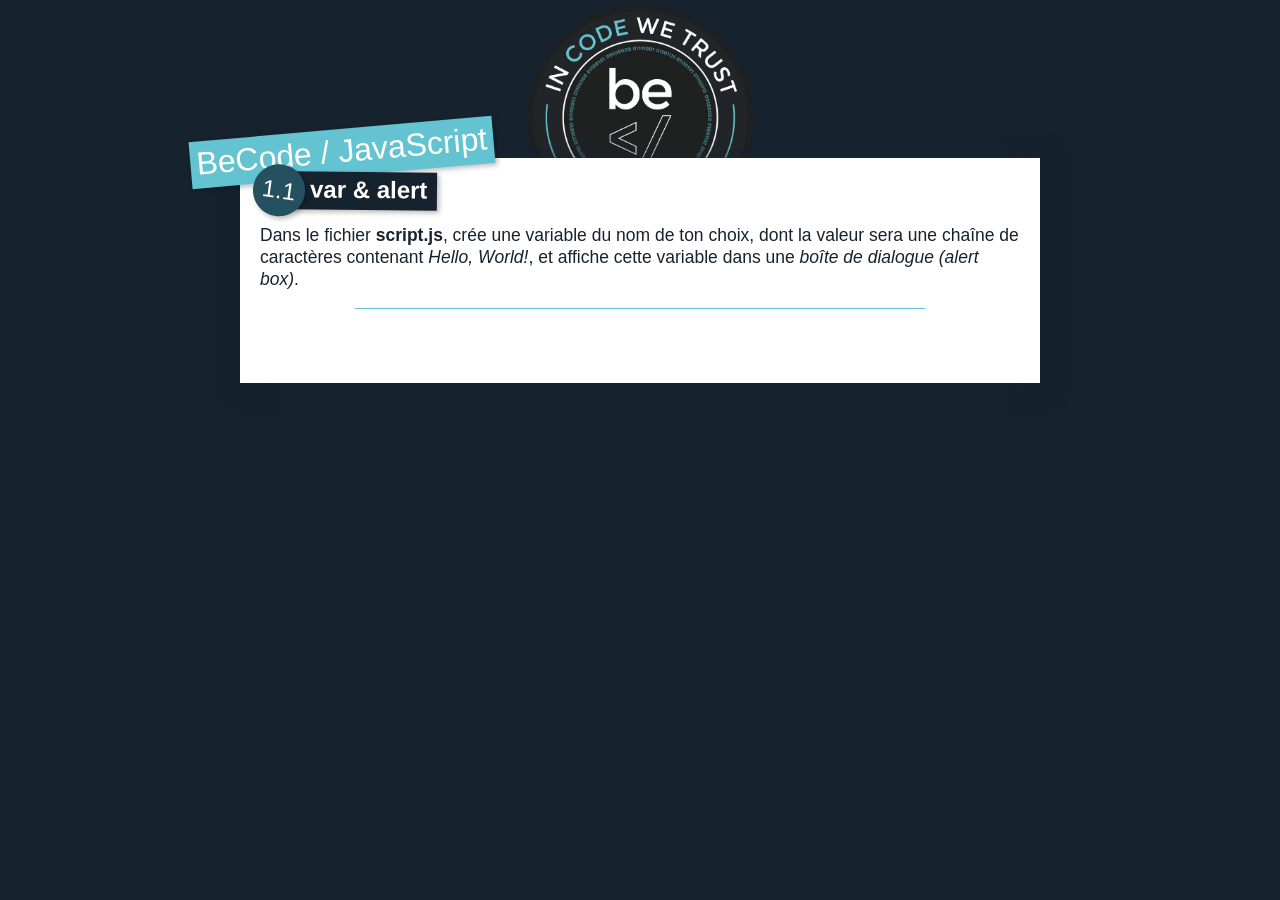
<file: 1.exercises/01-base/01-var-alert/index.html>
<!--
 * becode/javascript
 *
 * /01-base/01-var-alert/index.html - 1.1: var & alert
 *
 * coded by leny@BeCode
 * started at 26/10/2018
-->
<!DOCTYPE html>
<html lang="fr">
    <head>
        <meta charset="UTF-8" />
        <title>BeCode/JavaScript - 1.1: var & alert</title>

        <link href="https://fonts.googleapis.com/css?family=Montserrat" rel="stylesheet" />
        <link rel="stylesheet" href="../../_shared/css/normalize.css" />
        <link rel="stylesheet" href="../../_shared/css/styles.css" />
    </head>
    <body>
        <div class="container">
            <header>
                <h1>BeCode / JavaScript</h1>
                <h2>
                    <span>1.1</span>
                    <strong>var & alert</strong>
                </h2>
            </header>
            <div class="content">
                <section class="explain">
                    <p>Dans le fichier <strong>script.js</strong>, crée une variable du nom de ton choix, dont la valeur sera une chaîne de caractères contenant <em>Hello, World!</em>, et affiche cette variable dans une <em>boîte de dialogue (alert box)</em>.</p>
                </section>
            </div>
        </div>

        <script src="./script.js"></script>
    </body>
</html>
</file>
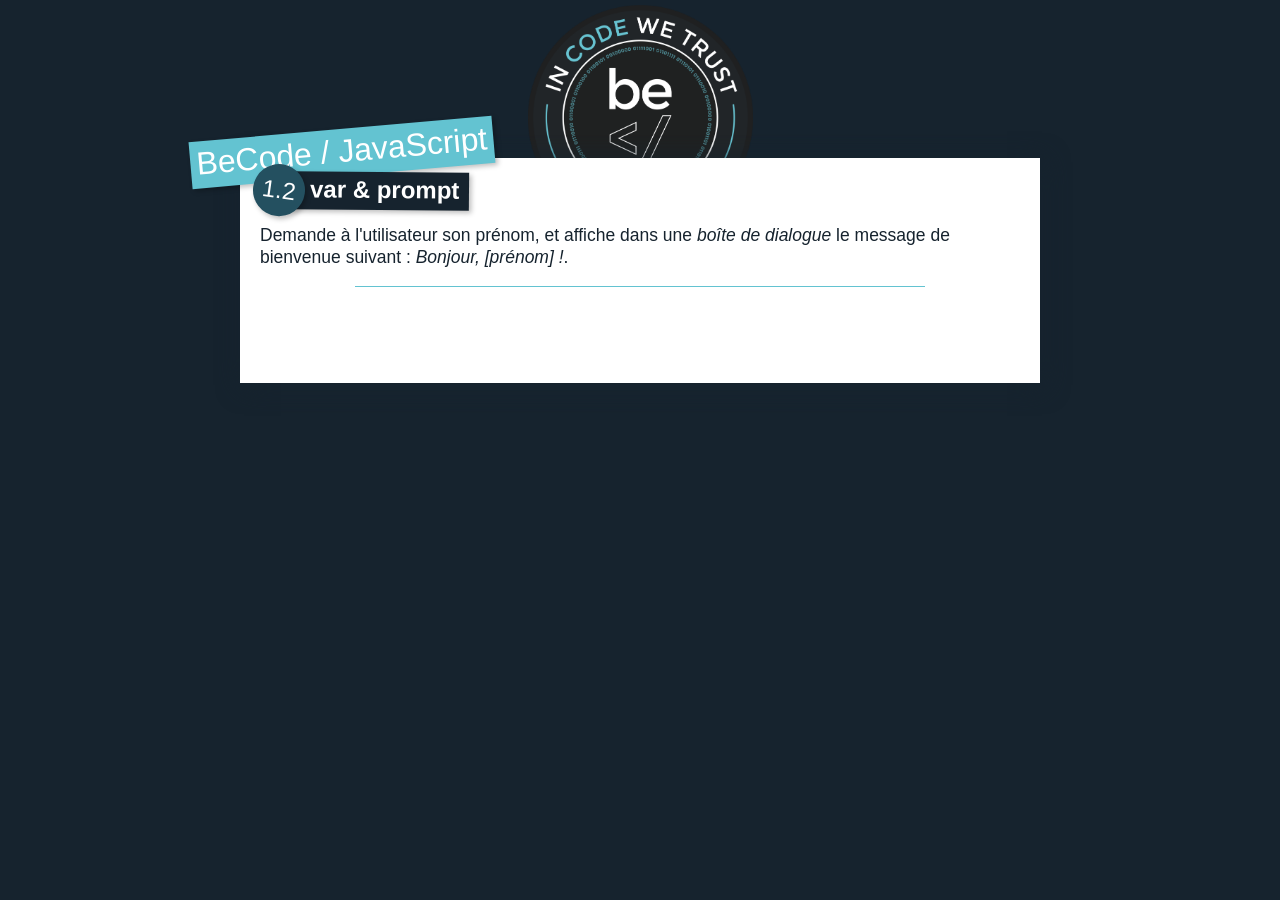
<file: 1.exercises/01-base/02-var-prompt/index.html>
<!--
 * becode/javascript
 *
 * /01-base/02-var-prompt/index.html - 1.2: var & prompt
 *
 * coded by leny@BeCode
 * started at 26/10/2018
-->
<!DOCTYPE html>
<html lang="fr">
    <head>
        <meta charset="UTF-8" />
        <title>BeCode/JavaScript - 1.2: var & prompt</title>

        <link href="https://fonts.googleapis.com/css?family=Montserrat" rel="stylesheet" />
        <link rel="stylesheet" href="../../_shared/css/normalize.css" />
        <link rel="stylesheet" href="../../_shared/css/styles.css" />
    </head>
    <body>
        <div class="container">
            <header>
                <h1>BeCode / JavaScript</h1>
                <h2>
                    <span>1.2</span>
                    <strong>var & prompt</strong>
                </h2>
            </header>
            <div class="content">
                <section class="explain">
                    <p>Demande à l'utilisateur son prénom, et affiche dans une <em>boîte de dialogue</em> le message de bienvenue suivant : <em>Bonjour, [prénom] !</em>.</p>
                </section>
            </div>
        </div>

        <script src="./script.js"></script>
    </body>
</html>
</file>
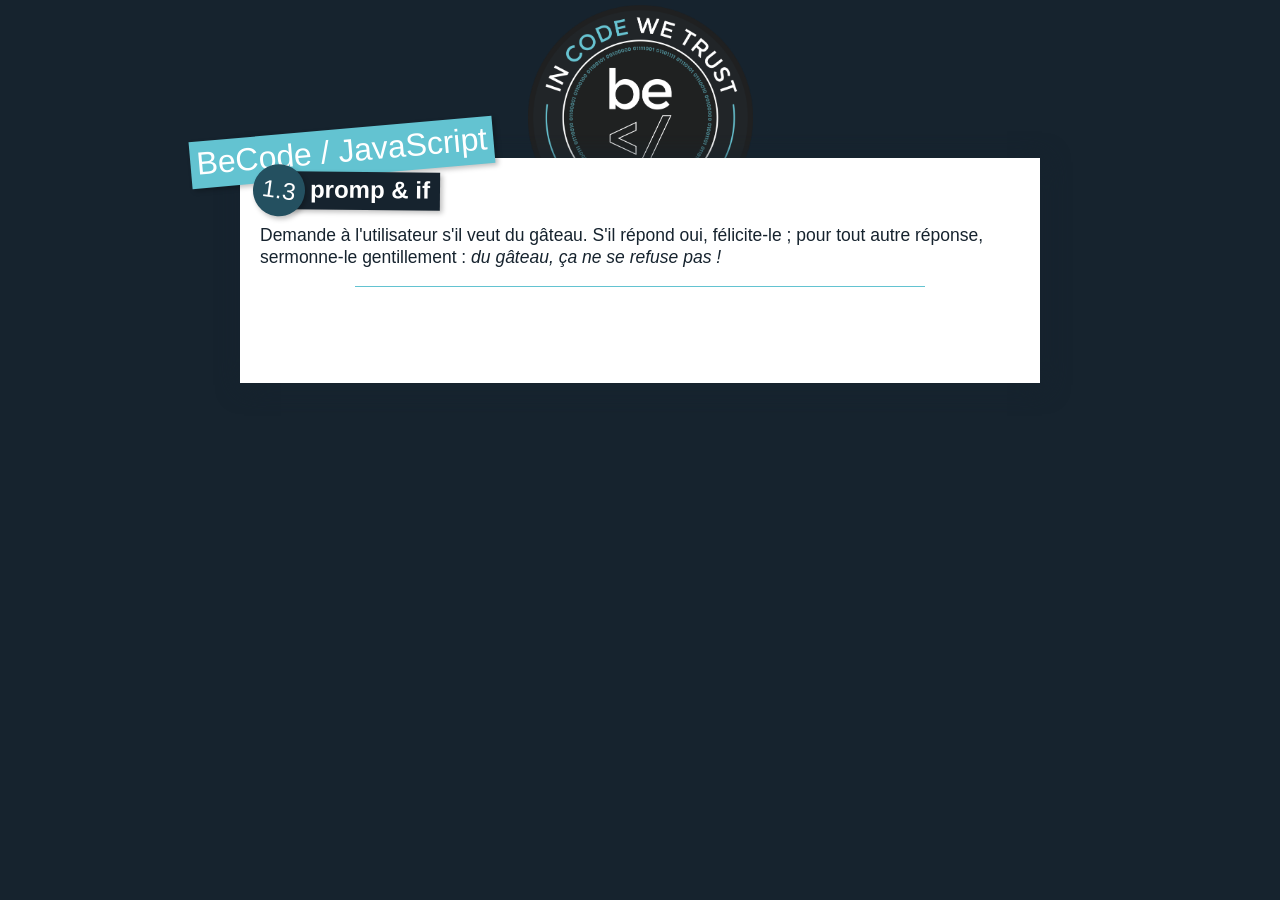
<file: 1.exercises/01-base/03-prompt-if/index.html>
<!--
 * becode/javascript
 *
 * /01-base/03-prompt-if/index.html - 1.3: promp & if
 *
 * coded by leny@BeCode
 * started at 26/10/2018
-->
<!DOCTYPE html>
<html lang="fr">
    <head>
        <meta charset="UTF-8" />
        <title>BeCode/JavaScript - 1.3: promp & if</title>

        <link href="https://fonts.googleapis.com/css?family=Montserrat" rel="stylesheet" />
        <link rel="stylesheet" href="../../_shared/css/normalize.css" />
        <link rel="stylesheet" href="../../_shared/css/styles.css" />
    </head>
    <body>
        <div class="container">
            <header>
                <h1>BeCode / JavaScript</h1>
                <h2>
                    <span>1.3</span>
                    <strong>promp & if</strong>
                </h2>
            </header>
            <div class="content">
                <section class="explain">
                    <p>Demande à l'utilisateur s'il veut du gâteau. S'il répond oui, félicite-le ; pour tout autre réponse, sermonne-le gentillement : <em>du gâteau, ça ne se refuse pas !</em></p>
                </section>
            </div>
        </div>

        <script src="./script.js"></script>
    </body>
</html>
</file>
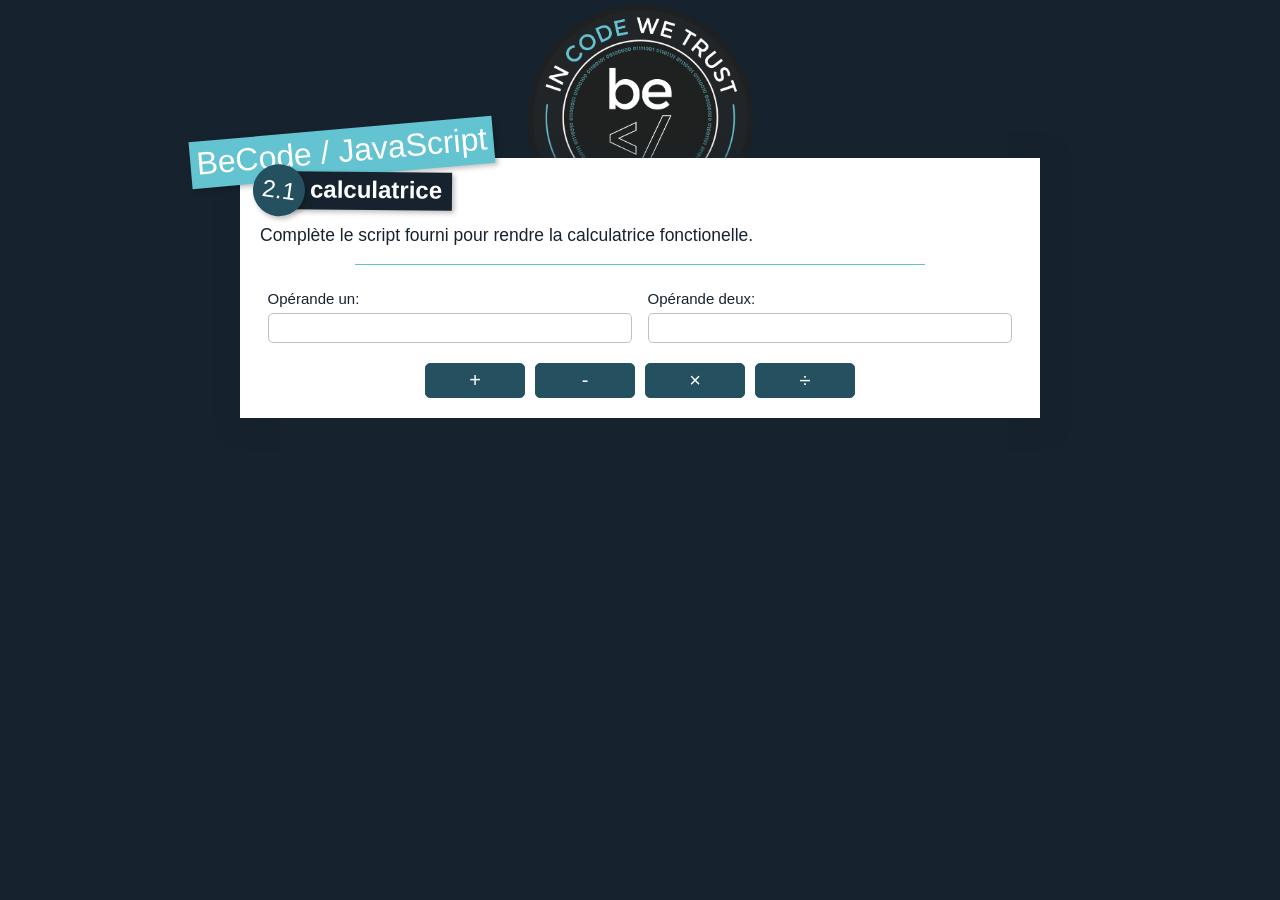
<file: 1.exercises/02-maths/01-calculator-one/index.html>
<!--
 * becode/javascript
 *
 * /02-maths/01-calculator-one/index.html - 2.1: calculatrice
 *
 * coded by leny@BeCode
 * started at 26/10/2018
-->
<!DOCTYPE html>
<html lang="fr">
    <head>
        <meta charset="UTF-8" />
        <title>BeCode/JavaScript - 2.1: calculatrice</title>

        <link href="https://fonts.googleapis.com/css?family=Montserrat" rel="stylesheet" />
        <link rel="stylesheet" href="../../_shared/css/normalize.css" />
        <link rel="stylesheet" href="../../_shared/css/styles.css" />
    </head>
    <body>
        <div class="container">
            <header>
                <h1>BeCode / JavaScript</h1>
                <h2>
                    <span>2.1</span>
                    <strong>calculatrice</strong>
                </h2>
            </header>
            <div class="content">
                <section class="explain">
                    <p>Complète le script fourni pour rendre la calculatrice fonctionelle.</p>
                </section>
                <section class="material">
                    <form action="#" method="post">
                        <div class="field">
                            <label for="op-one">Opérande un:</label>
                            <input type="text" name="op-one" id="op-one" />
                        </div>
                        <div class="field">
                            <label for="op-two">Opérande deux:</label>
                            <input type="text" name="op-two" id="op-two" />
                        </div>
                        <div class="actions">
                            <button type="button" id="addition">+</button>
                            <button type="button" id="substraction">-</button>
                            <button type="button" id="multiplication">×</button>
                            <button type="button" id="division">÷</button>
                        </div>
                    </form>
                </section>
            </div>
        </div>

        <script src="./script.js"></script>
    </body>
</html>
</file>
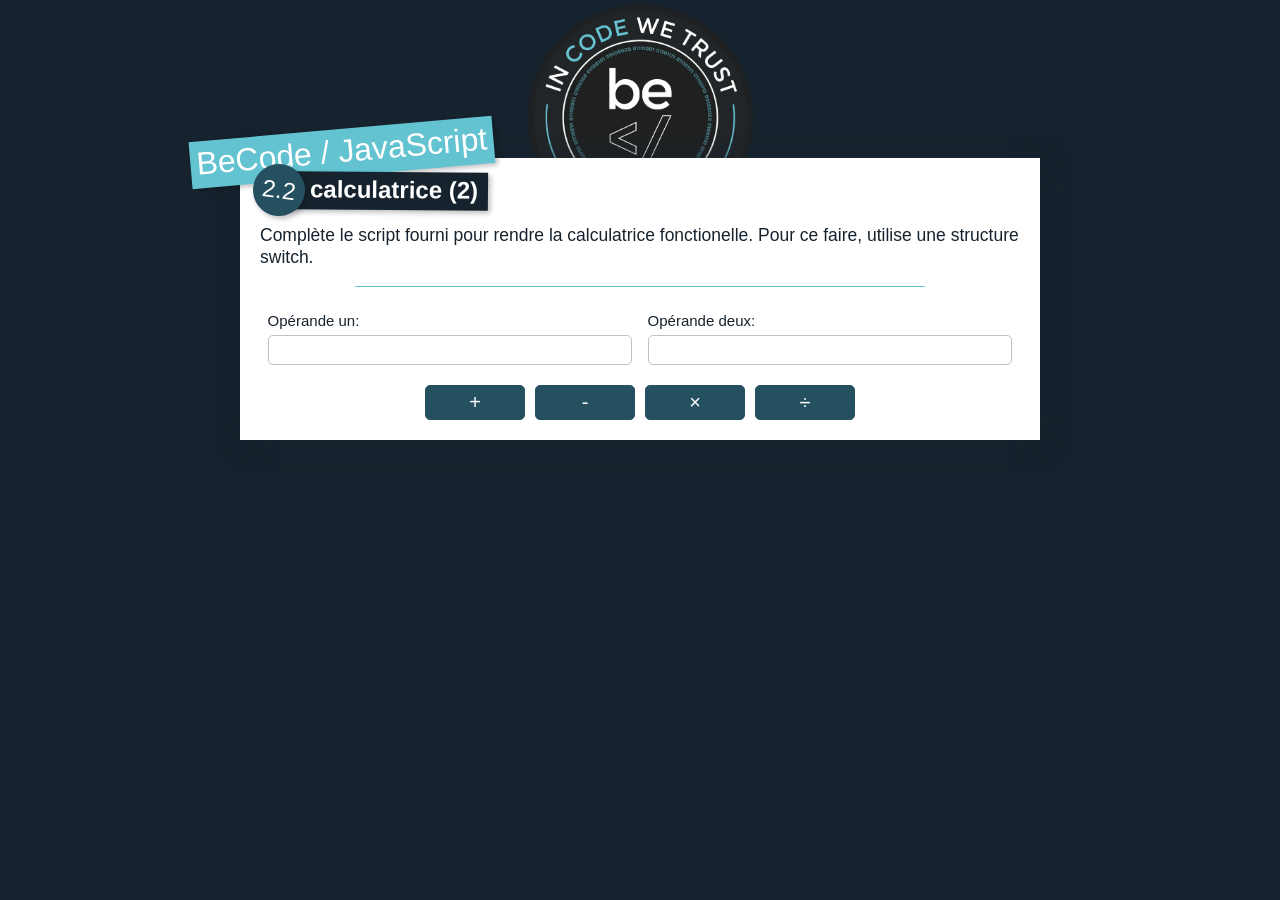
<file: 1.exercises/02-maths/02-calculator-two/index.html>
<!--
 * becode/javascript
 *
 * /02-maths/02-calculator-two/index.html - 2.2: calculatrice (2)
 *
 * coded by leny@BeCode
 * started at 26/10/2018
-->
<!DOCTYPE html>
<html lang="fr">
    <head>
        <meta charset="UTF-8" />
        <title>BeCode/JavaScript - 2.2: calculatrice (2)</title>

        <link href="https://fonts.googleapis.com/css?family=Montserrat" rel="stylesheet" />
        <link rel="stylesheet" href="../../_shared/css/normalize.css" />
        <link rel="stylesheet" href="../../_shared/css/styles.css" />
    </head>
    <body>
        <div class="container">
            <header>
                <h1>BeCode / JavaScript</h1>
                <h2>
                    <span>2.2</span>
                    <strong>calculatrice (2)</strong>
                </h2>
            </header>
            <div class="content">
                <section class="explain">
                    <p>Complète le script fourni pour rendre la calculatrice fonctionelle. Pour ce faire, utilise une structure switch.</p>
                </section>
                <section class="material">
                    <form action="#" method="post">
                        <div class="field">
                            <label for="op-one">Opérande un:</label>
                            <input type="text" name="op-one" id="op-one" />
                        </div>
                        <div class="field">
                            <label for="op-two">Opérande deux:</label>
                            <input type="text" name="op-two" id="op-two" />
                        </div>
                        <div class="actions">
                            <button type="button" class="operator" id="addition">+</button>
                            <button type="button" class="operator" id="substraction">-</button>
                            <button type="button" class="operator" id="multiplication">×</button>
                            <button type="button" class="operator" id="division">÷</button>
                        </div>
                    </form>
                </section>
            </div>
        </div>

        <script src="./script.js"></script>
    </body>
</html>
</file>
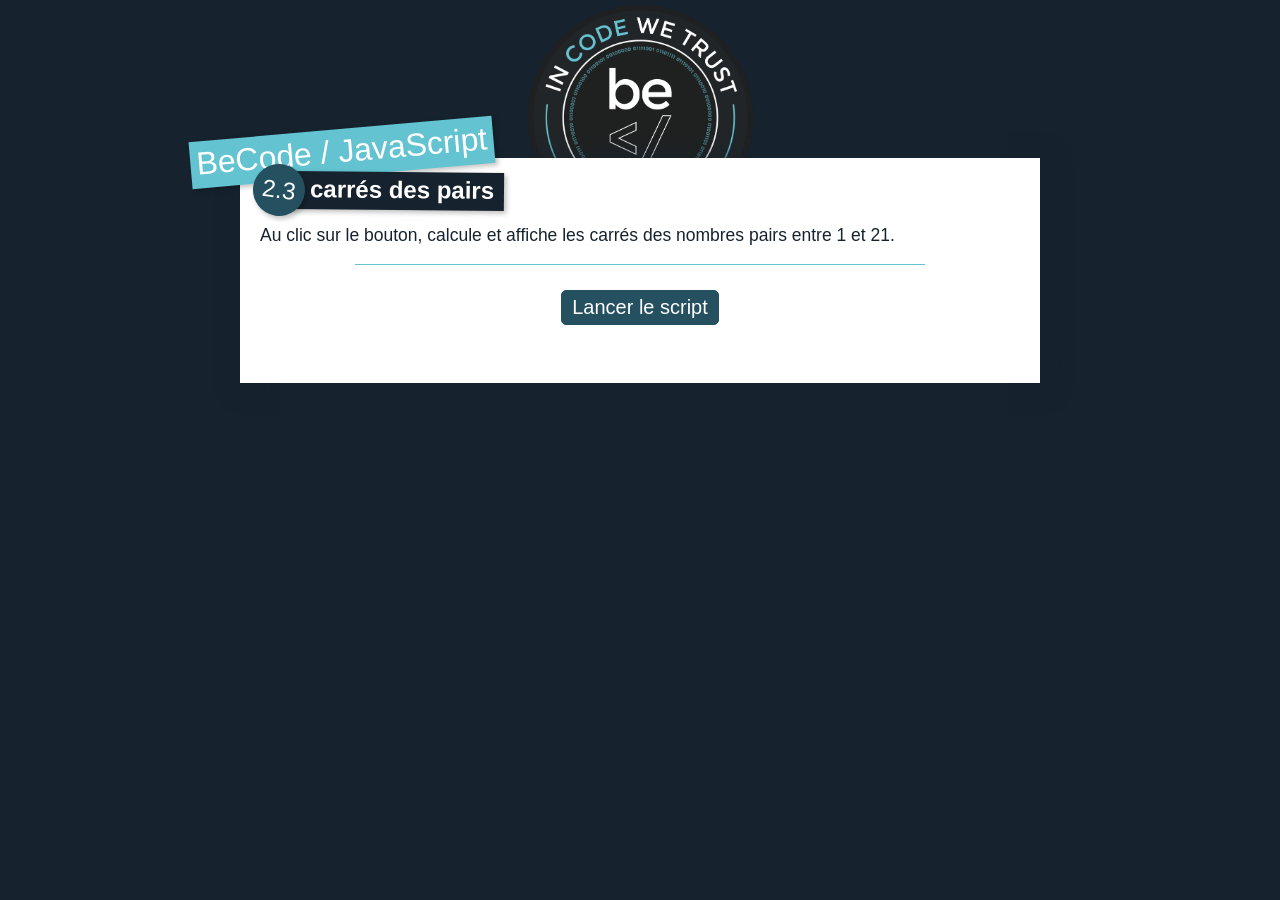
<file: 1.exercises/02-maths/03-even-square/index.html>
<!--
 * becode/javascript
 *
 * /02-maths/03-even-square/index.html - 2.3: carrés des pairs
 *
 * coded by leny@BeCode
 * started at 26/10/2018
-->
<!DOCTYPE html>
<html lang="fr">
    <head>
        <meta charset="UTF-8" />
        <title>BeCode/JavaScript - 2.3: carrés des pairs</title>

        <link href="https://fonts.googleapis.com/css?family=Montserrat" rel="stylesheet" />
        <link rel="stylesheet" href="../../_shared/css/normalize.css" />
        <link rel="stylesheet" href="../../_shared/css/styles.css" />
    </head>
    <body>
        <div class="container">
            <header>
                <h1>BeCode / JavaScript</h1>
                <h2>
                    <span>2.3</span>
                    <strong>carrés des pairs</strong>
                </h2>
            </header>
            <div class="content">
                <section class="explain">
                    <p>Au clic sur le bouton, calcule et affiche les carrés des nombres pairs entre 1 et 21.</p>
                </section>
                <section class="material">
                    <div class="actions">
                        <button type="button" id="run">Lancer le script</button>
                    </div>
                </section>
            </div>
        </div>

        <script src="./script.js"></script>
    </body>
</html>
</file>
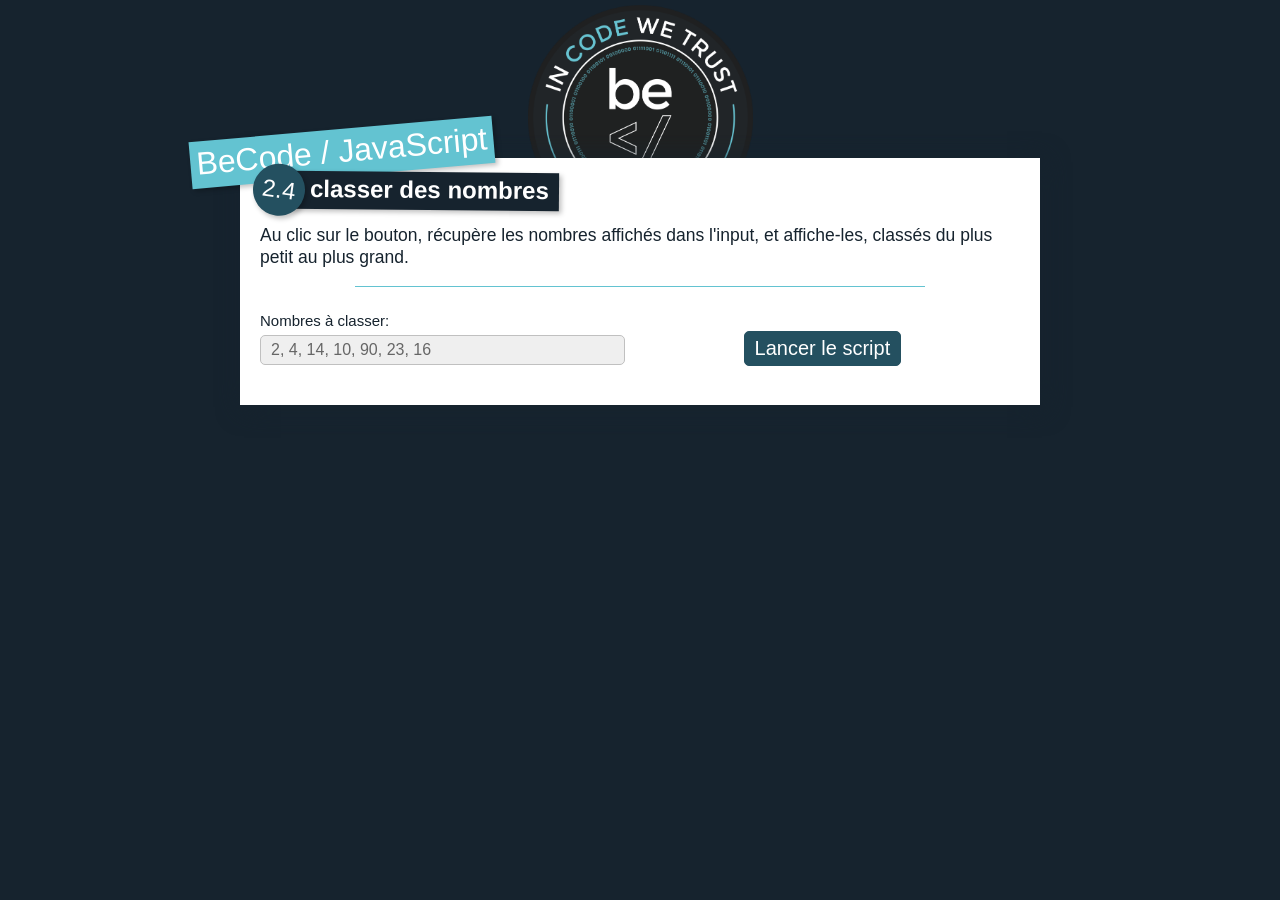
<file: 1.exercises/02-maths/04-sort-numbers/index.html>
<!--
 * becode/javascript
 *
 * /02-maths/04-sort-numbers/index.html - 2.4: classer des nombres
 *
 * coded by leny@BeCode
 * started at 26/10/2018
-->
<!DOCTYPE html>
<html lang="fr">
    <head>
        <meta charset="UTF-8" />
        <title>BeCode/JavaScript - 2.4: classer des nombres</title>

        <link href="https://fonts.googleapis.com/css?family=Montserrat" rel="stylesheet" />
        <link rel="stylesheet" href="../../_shared/css/normalize.css" />
        <link rel="stylesheet" href="../../_shared/css/styles.css" />
    </head>
    <body>
        <div class="container">
            <header>
                <h1>BeCode / JavaScript</h1>
                <h2>
                    <span>2.4</span>
                    <strong>classer des nombres</strong>
                </h2>
            </header>
            <div class="content">
                <section class="explain">
                    <p>Au clic sur le bouton, récupère les nombres affichés dans l'input, et affiche-les, classés du plus petit au plus grand.</p>
                </section>
                <section class="material">
                    <form action="#" method="post">
                        <div class="field">
                            <label for="numbers">Nombres à classer:</label>
                            <input type="text" name="numbers" id="numbers" readonly value="2, 4, 14, 10, 90, 23, 16" />
                        </div>
                        <div class="actions">
                            <button type="button" id="run">Lancer le script</button>
                        </div>
                    </form>
                </section>
            </div>
        </div>

        <script src="./script.js"></script>
    </body>
</html>
</file>
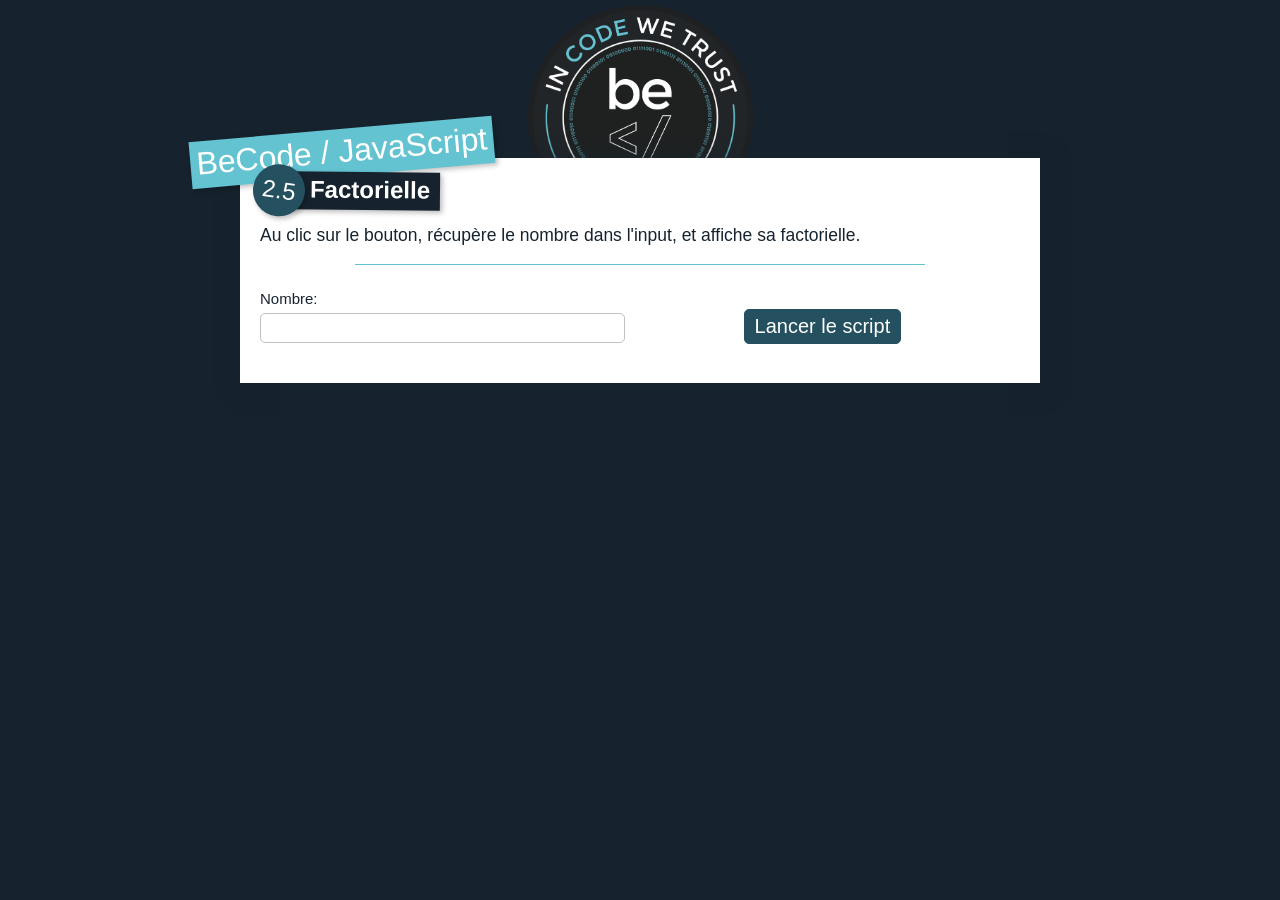
<file: 1.exercises/02-maths/05-factorial/index.html>
<!--
 * becode/javascript
 *
 * /02-maths/05-factorial/index.html - 2.5: Factorielle
 *
 * coded by leny@BeCode
 * started at 26/10/2018
-->
<!DOCTYPE html>
<html lang="fr">
    <head>
        <meta charset="UTF-8" />
        <title>BeCode/JavaScript - 2.5: Factorielle</title>

        <link href="https://fonts.googleapis.com/css?family=Montserrat" rel="stylesheet" />
        <link rel="stylesheet" href="../../_shared/css/normalize.css" />
        <link rel="stylesheet" href="../../_shared/css/styles.css" />
    </head>
    <body>
        <div class="container">
            <header>
                <h1>BeCode / JavaScript</h1>
                <h2>
                    <span>2.5</span>
                    <strong>Factorielle</strong>
                </h2>
            </header>
            <div class="content">
                <section class="explain">
                    <p>Au clic sur le bouton, récupère le nombre dans l'input, et affiche sa factorielle.</p>
                </section>
                <section class="material">
                    <form action="#" method="post">
                        <div class="field">
                            <label for="number">Nombre:</label>
                            <input type="text" name="number" id="number" />
                        </div>
                        <div class="actions">
                            <button type="button" id="run">Lancer le script</button>
                        </div>
                    </form>
                </section>
            </div>
        </div>

        <script src="./script.js"></script>
    </body>
</html>
</file>
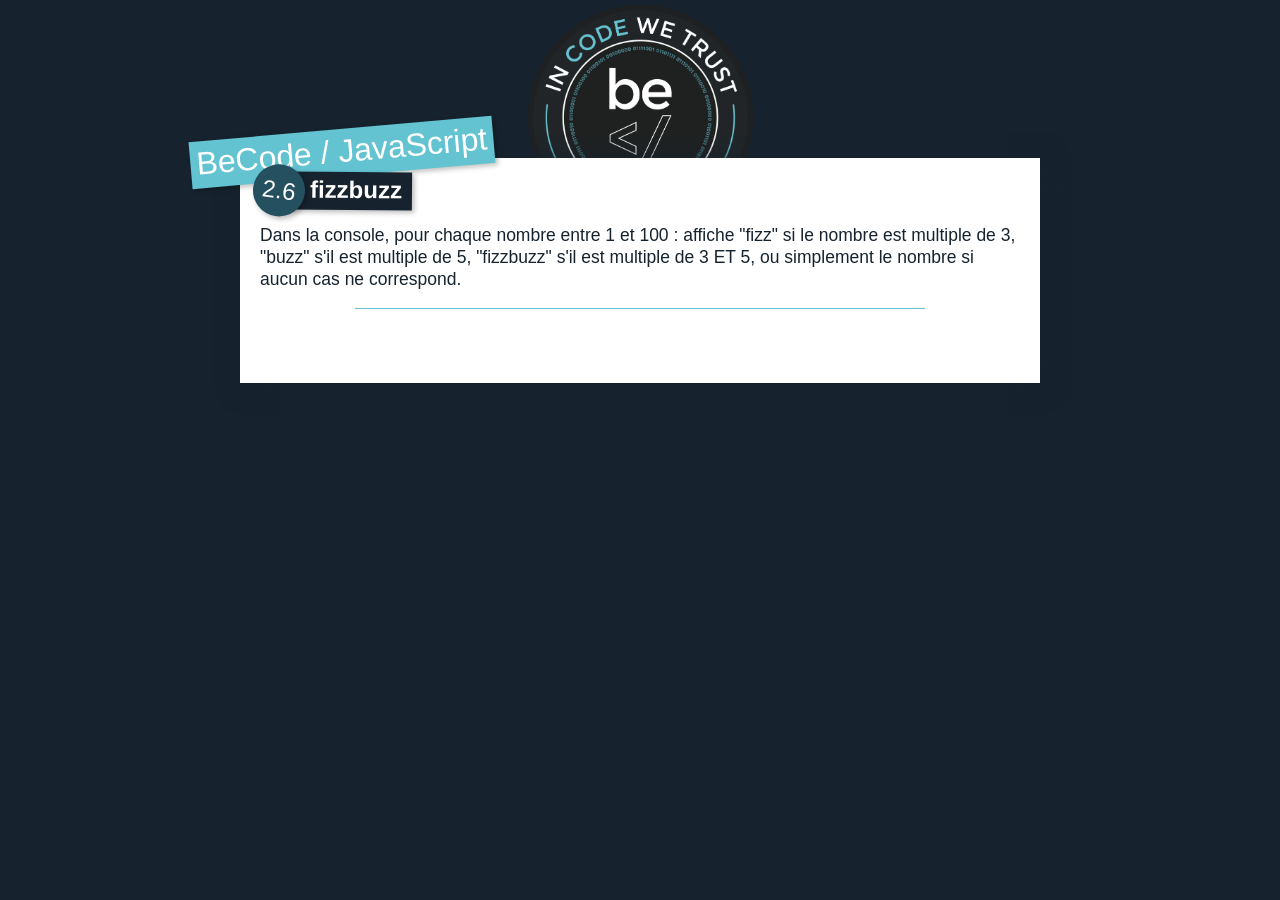
<file: 1.exercises/02-maths/06-fizzbuzz/index.html>
<!--
 * becode/javascript
 *
 * /02-maths/06-fizzbuzz/index.html - 2.6: fizzbuzz
 *
 * coded by leny@BeCode
 * started at 26/10/2018
-->
<!DOCTYPE html>
<html lang="fr">
    <head>
        <meta charset="UTF-8" />
        <title>BeCode/JavaScript - 2.6: fizzbuzz</title>

        <link href="https://fonts.googleapis.com/css?family=Montserrat" rel="stylesheet" />
        <link rel="stylesheet" href="../../_shared/css/normalize.css" />
        <link rel="stylesheet" href="../../_shared/css/styles.css" />
    </head>
    <body>
        <div class="container">
            <header>
                <h1>BeCode / JavaScript</h1>
                <h2>
                    <span>2.6</span>
                    <strong>fizzbuzz</strong>
                </h2>
            </header>
            <div class="content">
                <section class="explain">
                    <p>Dans la console, pour chaque nombre entre 1 et 100 : affiche "fizz" si le nombre est multiple de 3, "buzz" s'il est multiple de 5, "fizzbuzz" s'il est multiple de 3 ET 5, ou simplement le nombre si aucun cas ne correspond.</p>
                </section>
            </div>
        </div>

        <script src="./script.js"></script>
    </body>
</html>
</file>
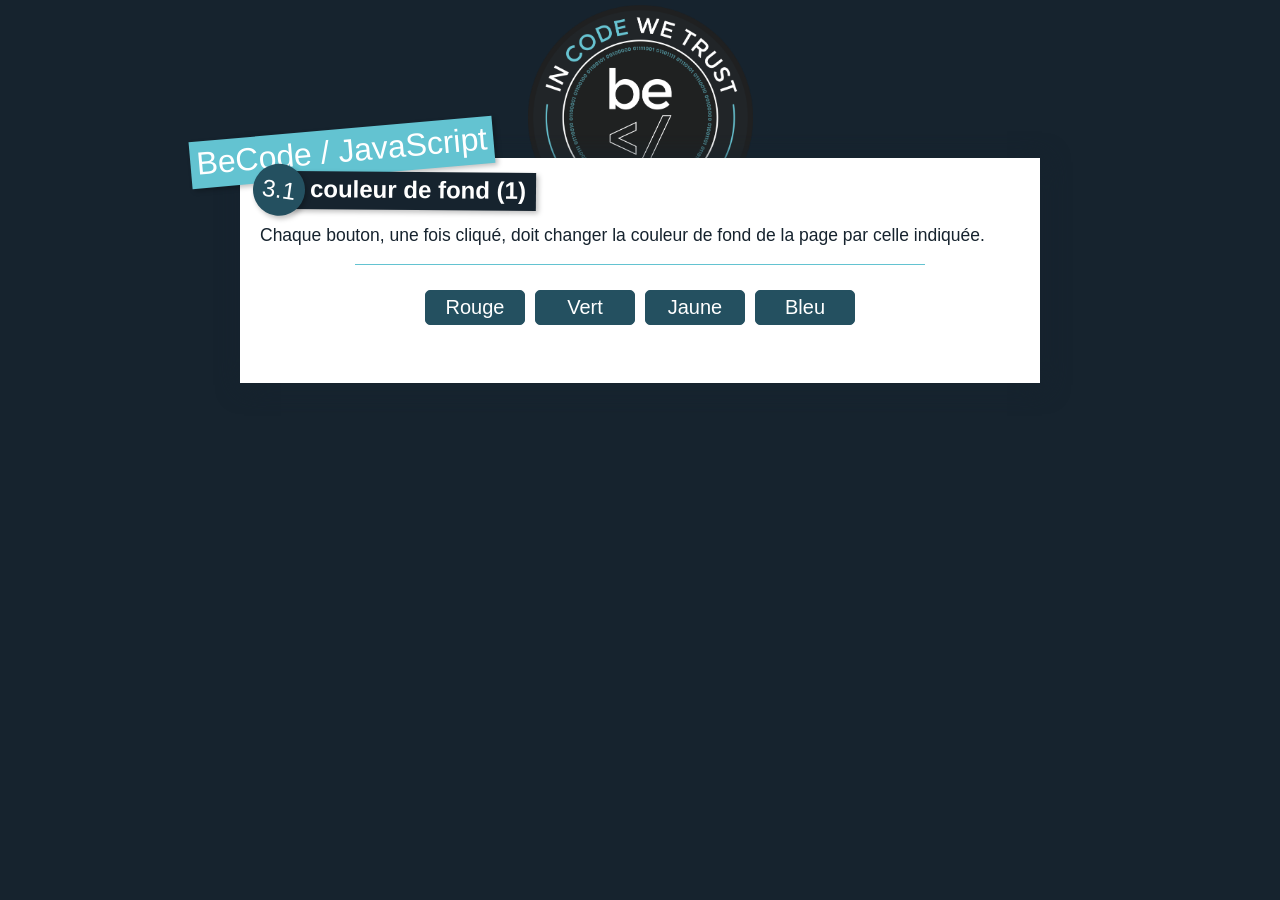
<file: 1.exercises/03-colors/01-change-bcg-one/index.html>
<!--
 * becode/javascript
 *
 * /03-colors/01-change-bcg-one/index.html - 3.1: couleur de fond (1)
 *
 * coded by leny@BeCode
 * started at 26/10/2018
-->
<!DOCTYPE html>
<html lang="fr">
    <head>
        <meta charset="UTF-8" />
        <title>BeCode/JavaScript - 3.1: couleur de fond (1)</title>

        <link href="https://fonts.googleapis.com/css?family=Montserrat" rel="stylesheet" />
        <link rel="stylesheet" href="../../_shared/css/normalize.css" />
        <link rel="stylesheet" href="../../_shared/css/styles.css" />
    </head>
    <body>
        <div class="container">
            <header>
                <h1>BeCode / JavaScript</h1>
                <h2>
                    <span>3.1</span>
                    <strong>couleur de fond (1)</strong>
                </h2>
            </header>
            <div class="content">
                <section class="explain">
                    <p>Chaque bouton, une fois cliqué, doit changer la couleur de fond de la page par celle indiquée.</p>
                </section>
                <section class="material">
                    <div class="actions">
                        <button type="button" id="red">Rouge</button>
                        <button type="button" id="green">Vert</button>
                        <button type="button" id="yellow">Jaune</button>
                        <button type="button" id="blue">Bleu</button>
                    </div>
                </section>
            </div>
        </div>

        <script src="./script.js"></script>
    </body>
</html>
</file>
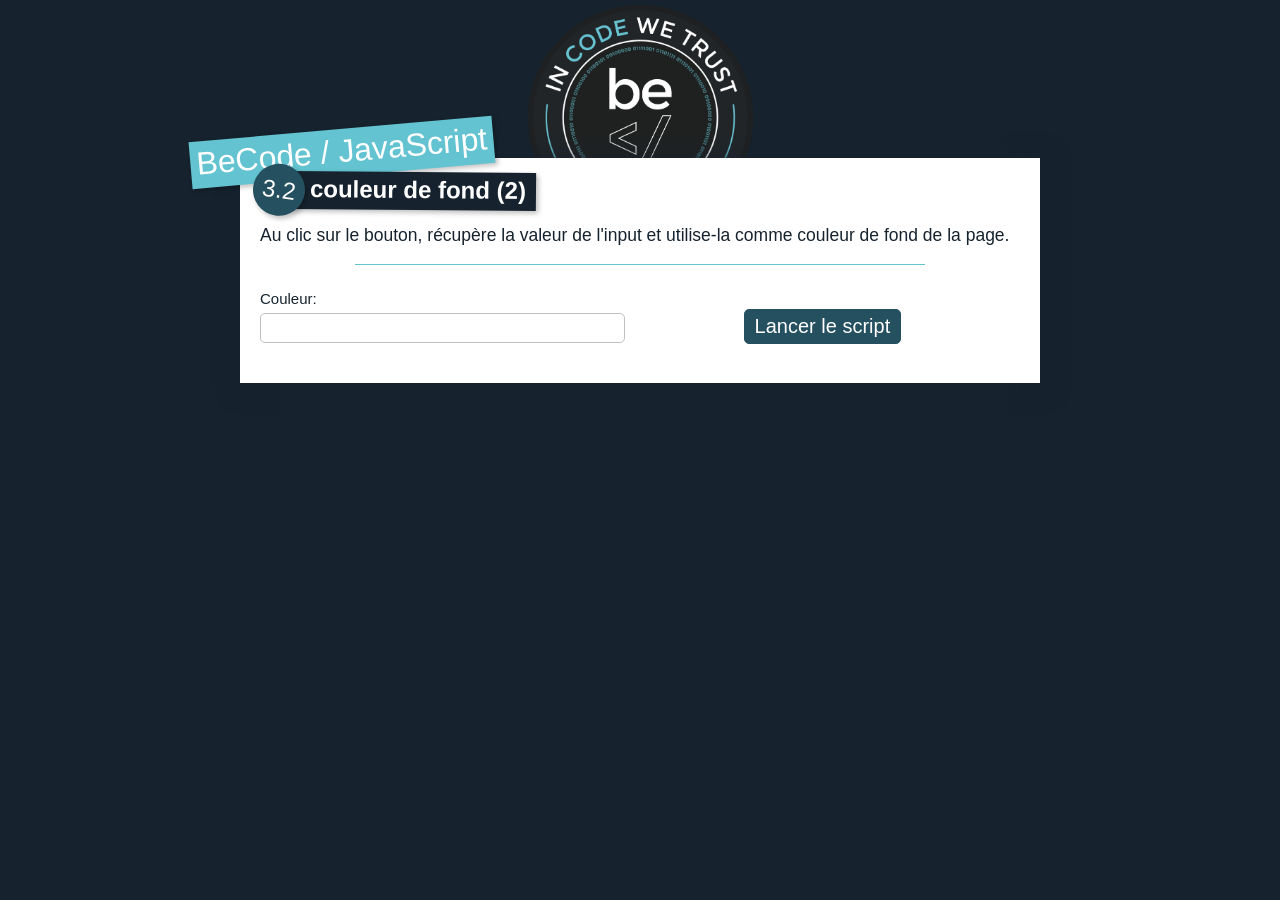
<file: 1.exercises/03-colors/02-change-bcg-two/index.html>
<!--
 * becode/javascript
 *
 * /03-colors/02-change-bcg-two/index.html - 3.2: couleur de fond (2)
 *
 * coded by leny@BeCode
 * started at 26/10/2018
-->
<!DOCTYPE html>
<html lang="fr">
    <head>
        <meta charset="UTF-8" />
        <title>BeCode/JavaScript - 3.2: couleur de fond (2)</title>

        <link href="https://fonts.googleapis.com/css?family=Montserrat" rel="stylesheet" />
        <link rel="stylesheet" href="../../_shared/css/normalize.css" />
        <link rel="stylesheet" href="../../_shared/css/styles.css" />
    </head>
    <body>
        <div class="container">
            <header>
                <h1>BeCode / JavaScript</h1>
                <h2>
                    <span>3.2</span>
                    <strong>couleur de fond (2)</strong>
                </h2>
            </header>
            <div class="content">
                <section class="explain">
                    <p>Au clic sur le bouton, récupère la valeur de l'input et utilise-la comme couleur de fond de la page.</p>
                </section>
                <section class="material">
                    <form action="#" method="post">
                        <div class="field">
                            <label for="color">Couleur:</label>
                            <input type="text" name="color" id="color" />
                        </div>
                        <div class="actions">
                            <button type="button" id="run">Lancer le script</button>
                        </div>
                    </form>
                </section>
            </div>
        </div>

        <script src="./script.js"></script>
    </body>
</html>
</file>
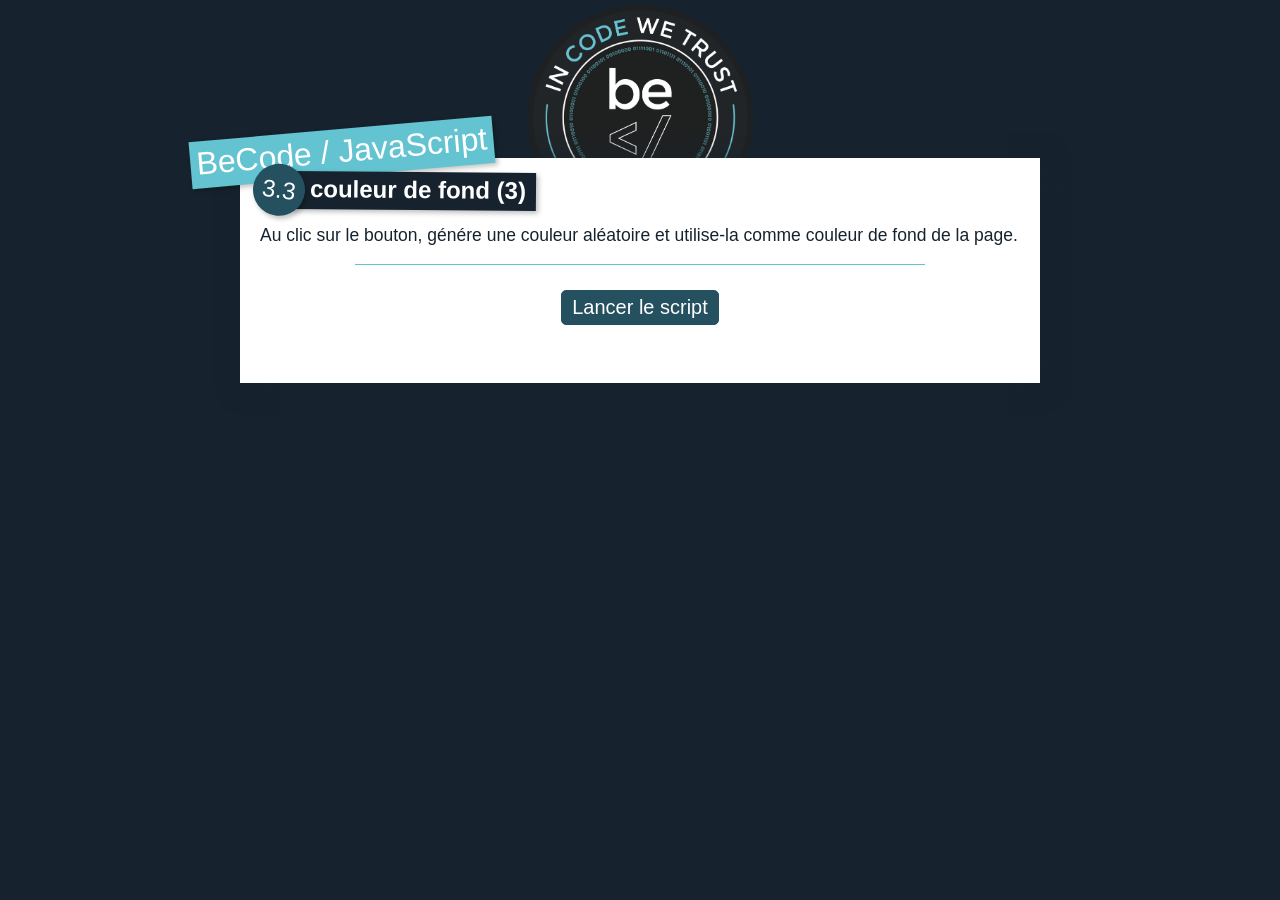
<file: 1.exercises/03-colors/03-change-bcg-three/index.html>
<!--
 * becode/javascript
 *
 * /03-colors/03-change-bcg-three/index.html - 3.3: couleur de fond (3)
 *
 * coded by leny@BeCode
 * started at 26/10/2018
-->
<!DOCTYPE html>
<html lang="fr">
    <head>
        <meta charset="UTF-8" />
        <title>BeCode/JavaScript - 3.3: couleur de fond (3)</title>

        <link href="https://fonts.googleapis.com/css?family=Montserrat" rel="stylesheet" />
        <link rel="stylesheet" href="../../_shared/css/normalize.css" />
        <link rel="stylesheet" href="../../_shared/css/styles.css" />
    </head>
    <body>
        <div class="container">
            <header>
                <h1>BeCode / JavaScript</h1>
                <h2>
                    <span>3.3</span>
                    <strong>couleur de fond (3)</strong>
                </h2>
            </header>
            <div class="content">
                <section class="explain">
                    <p>Au clic sur le bouton, génére une couleur aléatoire et utilise-la comme couleur de fond de la page.</p>
                </section>
                <section class="material">
                    <div class="actions">
                        <button type="button" id="run">Lancer le script</button>
                    </div>
                </section>
            </div>
        </div>

        <script src="./script.js"></script>
    </body>
</html>
</file>
<file: 1.exercises/_shared/css/styles.css>
/* becode/javascript
 *
 * /_shared/css/styles.css - Shared styles for javascript exercices
 *
 * coded by leny@BeCode
 * started at 26/10/2018
 */

:root {
    --main-blue: #16232E;
    --light-blue: #63C3D1;
    --alt-blue: #245060;
}

html {
    height: 100%;
    background: var(--main-blue) url(../img/becode-seal.png) top .5rem center no-repeat;
    background-size: auto 25vh;
    font-family: -apple-system, BlinkMacSystemFont, "Segoe UI", Helvetica, Arial, sans-serif, "Apple Color Emoji", "Segoe UI Emoji", "Segoe UI Symbol";
    font-size: 62.5%;
    color: var(--main-blue);
    box-sizing: border-box;
}

*, *:before, *:after {
    box-sizing: inherit;
}

body {
    height: 100%;
    padding-top: 17.5vh;
}

.container {
    position: relative;
    width: 66%;
    max-width: 80rem;
    margin: 0 auto;
}

header h1 {
    position: absolute;
    top: -5rem;
    left: -5rem;
    padding: .4rem .6rem .6rem;
    background: var(--light-blue);
    font: normal 3.2rem "Monserrat", sans-serif;
    color: white;
    transform: rotate(-5deg);
    box-shadow: .25rem .25rem .5rem rgba(0, 0, 0, .25);
}

header h2 {
    position: absolute;
    top: -.5rem;
    left: 5rem;
    padding: .4rem 1rem .6rem 2rem;
    background: var(--main-blue);
    font: normal 2.4rem "Monserrat", sans-serif;
    color: white;
    transform: rotate(.5deg);
    box-shadow: .25rem .25rem .5rem rgba(0, 0, 0, .25);
}

header h2 span {
    display: block;
    position: absolute;
    top: -0.75rem;
    left: -3.75rem;
    width: 5.2rem;
    height: 5.2rem;
    background: var(--alt-blue);
    border-radius: 100%;
    box-shadow: .25rem .25rem .5rem rgba(0, 0, 0, .25);
    line-height: 5.2rem;
    text-align: center;
    transform: rotate(7.5deg);
}

.content {
    min-height: 25vh;
    background: white;
    box-shadow: .25rem .25rem 2.5rem var(--main-blue);
    padding: 5rem 2rem 2rem;
}

section.explain {
    font-size: 1.75rem;
    line-height: 1.25;
}

section.explain::after {
    content: "";
    display: block;
    width: 75%;
    height: 1px;
    margin: 0 auto 2.5rem;
    background: var(--light-blue);
}

form {
    display: flex;
    justify-content: space-between;
    flex-wrap: wrap;
}

.field {
    position: relative;
    flex: 0 0 48%;
    margin: 0 auto 2rem;
}

.field.dob {
    flex: 0 0 30%;
    margin: 0 auto 4rem;
}

.field label {
    display: block;
    margin: 0 auto .5rem;
    font-size: 1.5rem;
}

.field input, .field select {
    display: block;
    width: 100%;
    padding: .5rem 1rem;
    border: .1rem solid silver;
    border-radius: .5rem;
    font-size: 1.6rem;
}

.field select {
    height: 100%;
}

.field input[readonly] {
    background: #efefef;
    color: #666;
}

.field.with-indicator input {
    padding-right: 6rem;
}

.field.with-indicator .indicator {
    position: absolute;
    right: 1rem;
    bottom: .7rem;
    font-size: 1.4rem;
    color: var(--light-blue);
}

.field.slot {
    flex: 0 0 23%;
}

.actions {
    display: flex;
    justify-content: center;
    align-items: center;
    flex: 1;
}

.actions button, .field.slot button {
    display: block;
    min-width: 10rem;
    margin: 0 .5rem;
    padding: .5rem 1rem;
    border: .1rem solid var(--alt-blue);
    border-radius: .5rem;
    background: var(--alt-blue);
    font-size: 2rem;
    color: white;
    cursor: pointer;
    transition: color .1s ease-in-out, background-color .1s ease-in-out, border-color .25s ease-in-out;
}

.actions button:hover, .field.slot button:hover {
    color: var(--main-blue);
    background-color: white;
    border-color: var(--main-blue);
}

.field.slot input {
    text-align: center;
}

.field.slot button {
    width: 100%;
    margin: .5rem auto;
}

#target, .target {
    margin: 0 auto 2rem;
    font-size: 2rem;
    text-align: center;
}

figure {
    height: 33vh;
}

figure img {
    display: block;
    max-width: 100%;
    max-height: 100%;
}

table {
    width: 100%;
    border: .1rem solid var(--light-blue);
    border-collapse: collapse;
}

table tr td {
    margin: 0 auto 2rem;
    padding: .5rem;
    border: .1rem solid var(--light-blue);
    font-size: 1.5rem;
    text-align: center;
}

dl dt {
    float: left;
    margin-right: .5rem;
    font-size: 1.6rem;
    color: var(--alt-blue);
}

dl dd {
    margin: 0 auto 1rem;
    font-size: 1.6rem;
}

input.error {
    border-color: red;
}

ol#target {
    list-style: none;
    margin: 0;
    padding: 0;
}

.hero {
    margin: 0 auto 1rem;
    padding: 0 0 1rem;
    border-bottom: .1rem solid silver;
    text-align: left;
}

.hero .title {
    margin: 0 auto 0.5rem;
}

.hero .name {
    display: block;
}

.hero .alter-ego {
    display: block;
    font-style: italic;
    font-size: 1.6rem;
    color: grey;
}

.hero .powers {
    margin: 0 auto;
    font-size: 1.4rem;
    color: slategray;
}
</file>
